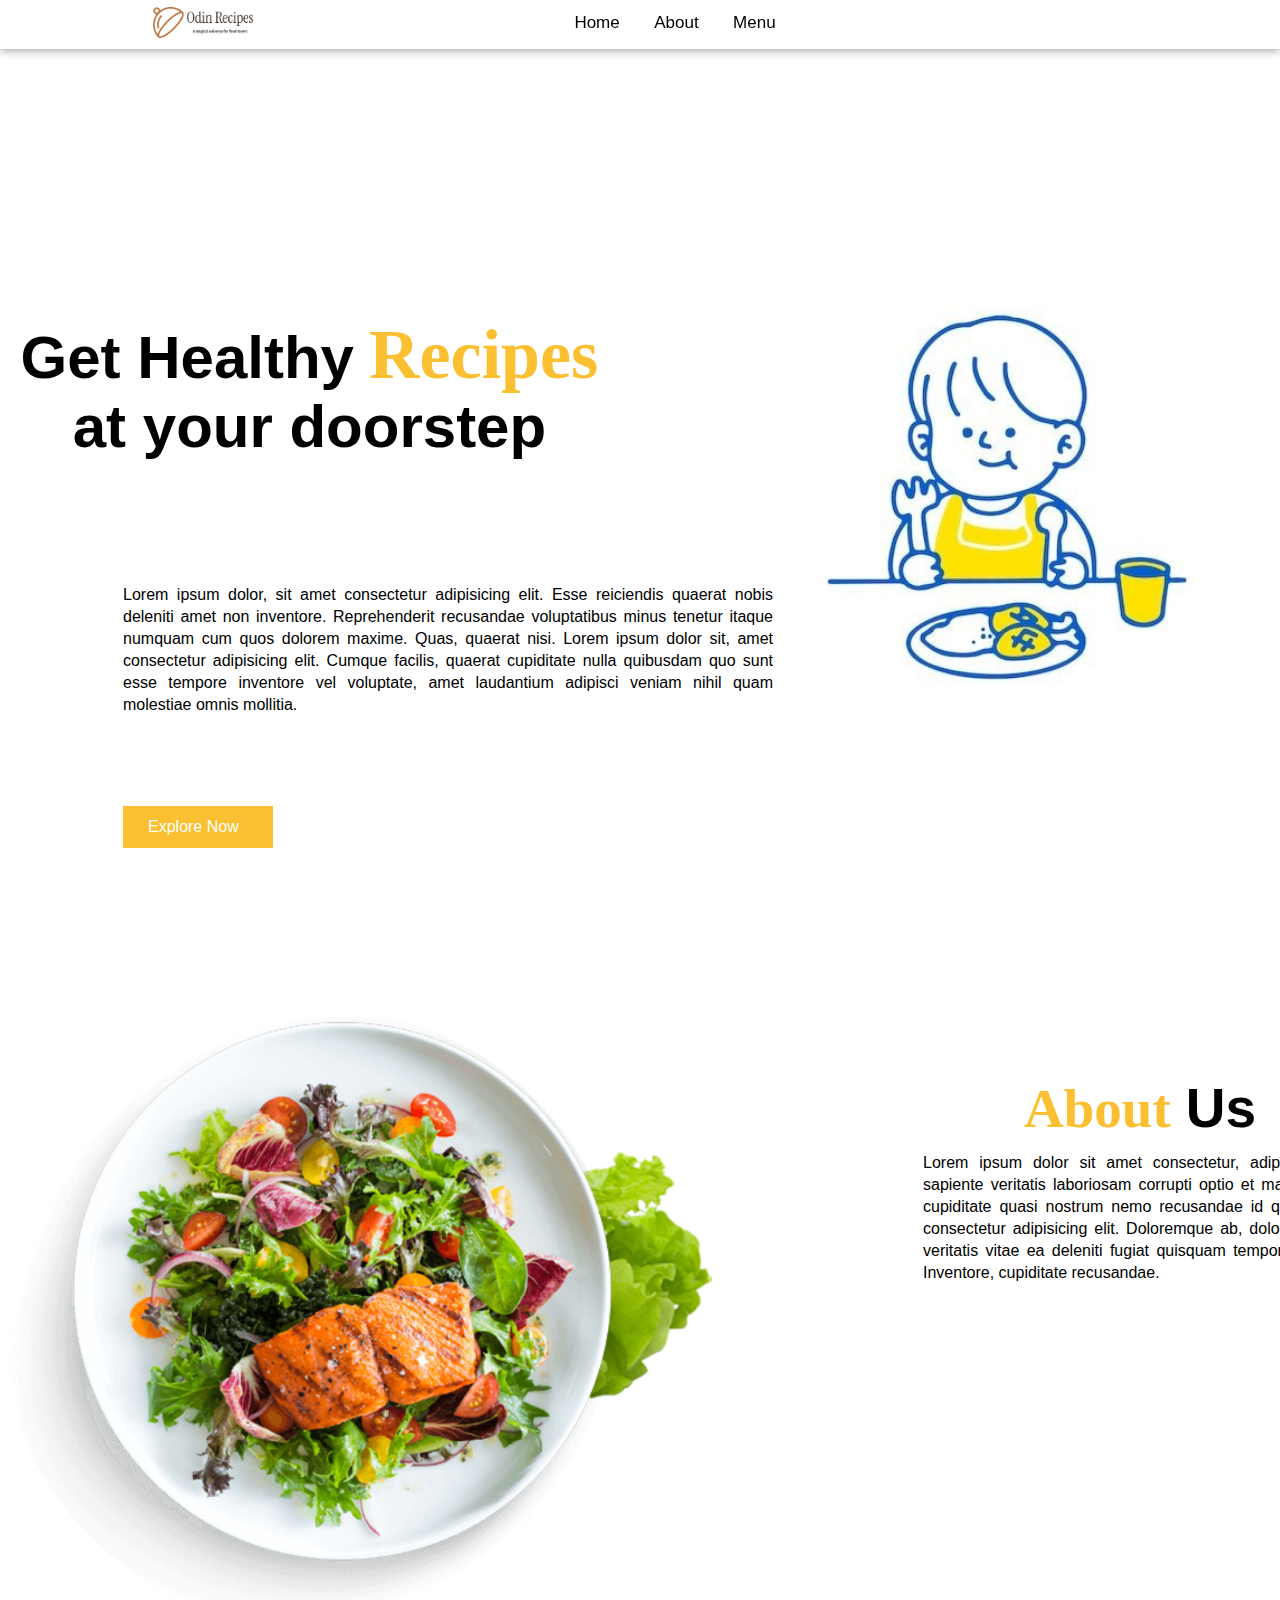
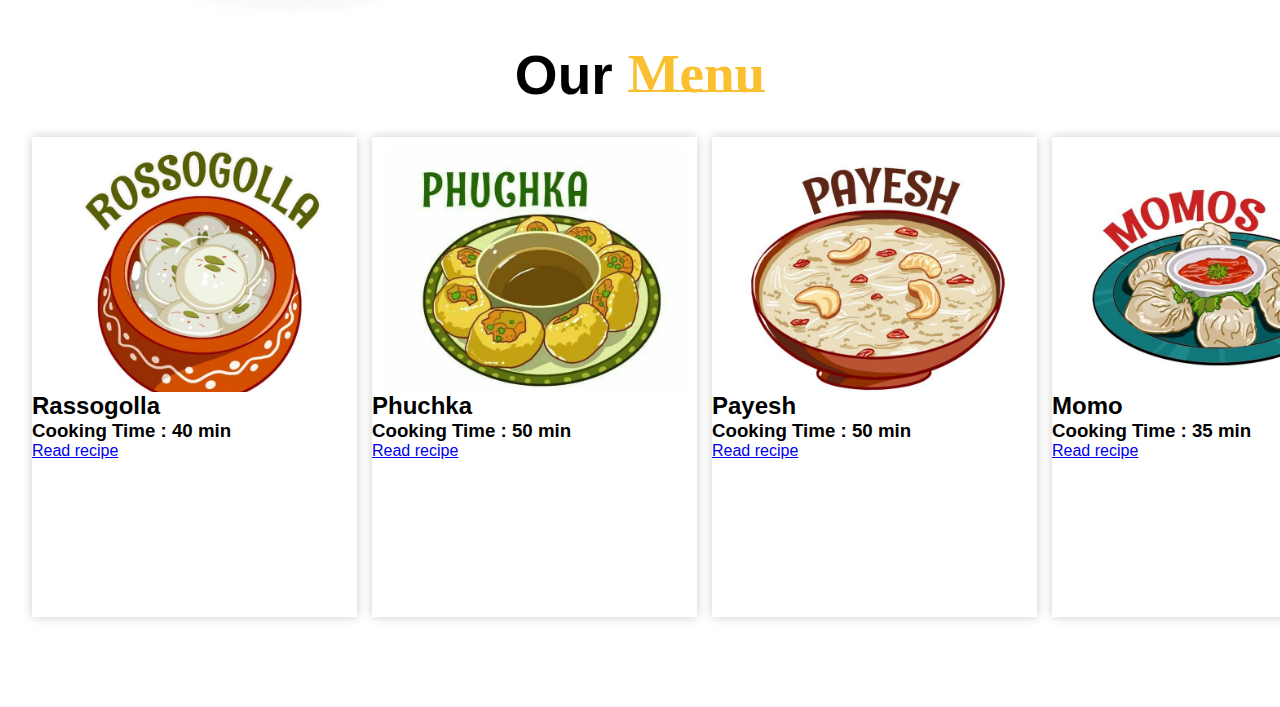
<file: index.html>
<!DOCTYPE html>
<html lang="en">
<head>
    <meta charset="UTF-8">
    <meta name="viewport" content="width=device-width, initial-scale=1.0">
    <title>Odin Recipes</title>
    <link rel="stylesheet" href="style.css">
<link rel="stylesheet" href="https://cdnjs.cloudflare.com/ajax/libs/font-awesome/6.1.1/css/all.min.css" integrity="sha512-KfkfwYDsLkIlwQp6LFnl8zNdLGxu9YAA1QvwINks4PhcElQSvqcyVLLD9aMhXd13uQjoXtEKNosOWaZqXgel0g==" crossorigin="anonymous" referrerpolicy="no-referrer">
</head>
<body>

    <section id="Home">
        <nav>
            <div class="logo">
                <img src="photos/odinrecipeslogo.png">
            </div>

            <ul>
                <li><a href="#Home">Home</a></li>
                <li><a href="#About">About</a></li>
                <li><a href="#Menu">Menu</a></li>
    
            </ul>

            <div class="icon">
                <i class="fa-solid fa-magnifying-glass"></i>
                <i class="fa-solid fa-heart"></i>
                <i class="fa-solid fa-cart-shopping"></i>
            </div>

        </nav>

        <div class="main">

            <div class="men_text">
                <h1>Get Healthy<span>Recipes</span><br>at your doorstep</h1>
            </div>

            <div class="main_image">
                <img src="photos/food.jpg" height="700" width="566.88">
            </div>

        </div>

        <p>
            Lorem ipsum dolor, sit amet consectetur adipisicing elit. Esse reiciendis quaerat nobis 
            deleniti amet non inventore. Reprehenderit recusandae voluptatibus minus tenetur itaque numquam 
            cum quos dolorem maxime. Quas, quaerat nisi. Lorem ipsum dolor sit, amet consectetur adipisicing 
            elit. Cumque facilis, quaerat cupiditate nulla quibusdam quo sunt esse tempore inventore vel 
            voluptate, amet laudantium adipisci veniam nihil quam molestiae omnis mollitia.
        </p>

        <div class="main_btn">
            <a href="#">Explore Now</a>
            <i class="fa-solid fa-angle-right"></i>
        </div>
        <div class="about" id="About">
            <div class="about_main">
    
                <div class="image">
                    <img src="photos/Food-Plate.png">
                </div>
    
                <div class="about_text">
                    <h1 style="margin: 10px ;"><span>About</span>Us</h1>
    
                    <!--<h2 style="margin: 10px," >What about us?</h2>-->
                    <br><br><br><br>
                    <p>Lorem ipsum dolor sit amet consectetur, adipisicing elit. Expedita, est. Doloremque 
                        sapiente veritatis laboriosam corrupti optio et maxime. Ad, amet explicabo eaque labore 
                        cupiditate quasi nostrum nemo recusandae id quibusdam? Lorem ipsum dolor sit amet 
                        consectetur adipisicing elit. Doloremque ab, dolores pariatur cum exercitationem, illo nisi 
                        veritatis vitae ea deleniti fugiat quisquam tempora, accusantium corrupti excepturi optio. 
                        Inventore, cupiditate recusandae.
                    </p>
                </div>
            </div>
    
        <div class="menu" id="Menu">
            <h1>Our<span>Menu</span></h1>
    
            <div class="menu_box">
                <div class="menu_card">
    
                    <div class="menu_image">
                        <img src="photos/rossogolla.jpg">
                    </div>
    
                    <div class="small_card">
                        <i class="fa-solid fa-heart"></i>
                    </div>
    
                    <div class="menu_info">
                        <h2>Rassogolla</h2>
                        <!--<p>
                           Rassogolla is a syrupy dessert popular in the eastern part of South Asia. It is made from bal shaped dumplings of chhena dough,cooked in light sugar syrup.
                        </p>-->
                        <h3>Cooking Time : 40 min</h3>
                        <div class="menu_icon">
                            <i class="fa-solid fa-star"></i>
                            <i class="fa-solid fa-star"></i>
                            <i class="fa-solid fa-star"></i>
                            <i class="fa-solid fa-star"></i>
                            <i class="fa-solid fa-star-half-stroke"></i>
                        </div>
                        <a href="recipes/sweet.html">Read recipe</a>
                    </div>
    
                </div> 
                
                <div class="menu_card">
    
                    <div class="menu_image">
                        <img src="photos/phuchka.jpg">
                    </div>
    
                    <div class="small_card">
                        <i class="fa-solid fa-heart"></i>
                    </div>
    
                    <div class="menu_info">
                        <h2>Phuchka</h2>
                        <h3>Cooking Time : 50 min</h3>
                        <div class="menu_icon">
                            <i class="fa-solid fa-star"></i>
                            <i class="fa-solid fa-star"></i>
                            <i class="fa-solid fa-star"></i>
                            <i class="fa-solid fa-star"></i>
                            <i class="fa-solid fa-star-half-stroke"></i>
                        </div>
                        <a href="recipes/phuchka.html">Read recipe</a>
                    </div>
    
                </div> 
    
                <div class="menu_card">
    
                    <div class="menu_image">
                        <img src="photos/payesh.jpg">
                    </div>
    
                    <div class="small_card">
                        <i class="fa-solid fa-heart"></i>
                    </div>
    
                    <div class="menu_info">
                        <h2>Payesh</h2>
                        <h3>Cooking Time : 50 min</h3>
                        <div class="menu_icon">
                            <i class="fa-solid fa-star"></i>
                            <i class="fa-solid fa-star"></i>
                            <i class="fa-solid fa-star"></i>
                            <i class="fa-solid fa-star"></i>
                            <i class="fa-solid fa-star-half-stroke"></i>
                        </div>
                        <a href="recipes/payesh.html">Read recipe</a>
                    </div>
    
                </div> 
    
                <div class="menu_card">
    
                    <div class="menu_image">
                        <img src="photos/momo.jpg">
                    </div>
    
                    <div class="small_card">
                        <i class="fa-solid fa-heart"></i>
                    </div>
    
                    <div class="menu_info">
                        <h2>Momo</h2>
                        <h3>Cooking Time : 35 min</h3>
                        <div class="menu_icon">
                            <i class="fa-solid fa-star"></i>
                            <i class="fa-solid fa-star"></i>
                            <i class="fa-solid fa-star"></i>
                            <i class="fa-solid fa-star"></i>
                            <i class="fa-solid fa-star-half-stroke"></i>
                        </div>
                        <a href="recipes/momo.html">Read recipe</a>
                    </div>
    
                </div> 
                
            </div>
    
        </div>

    </section>
    
</body>
</html>
</file>
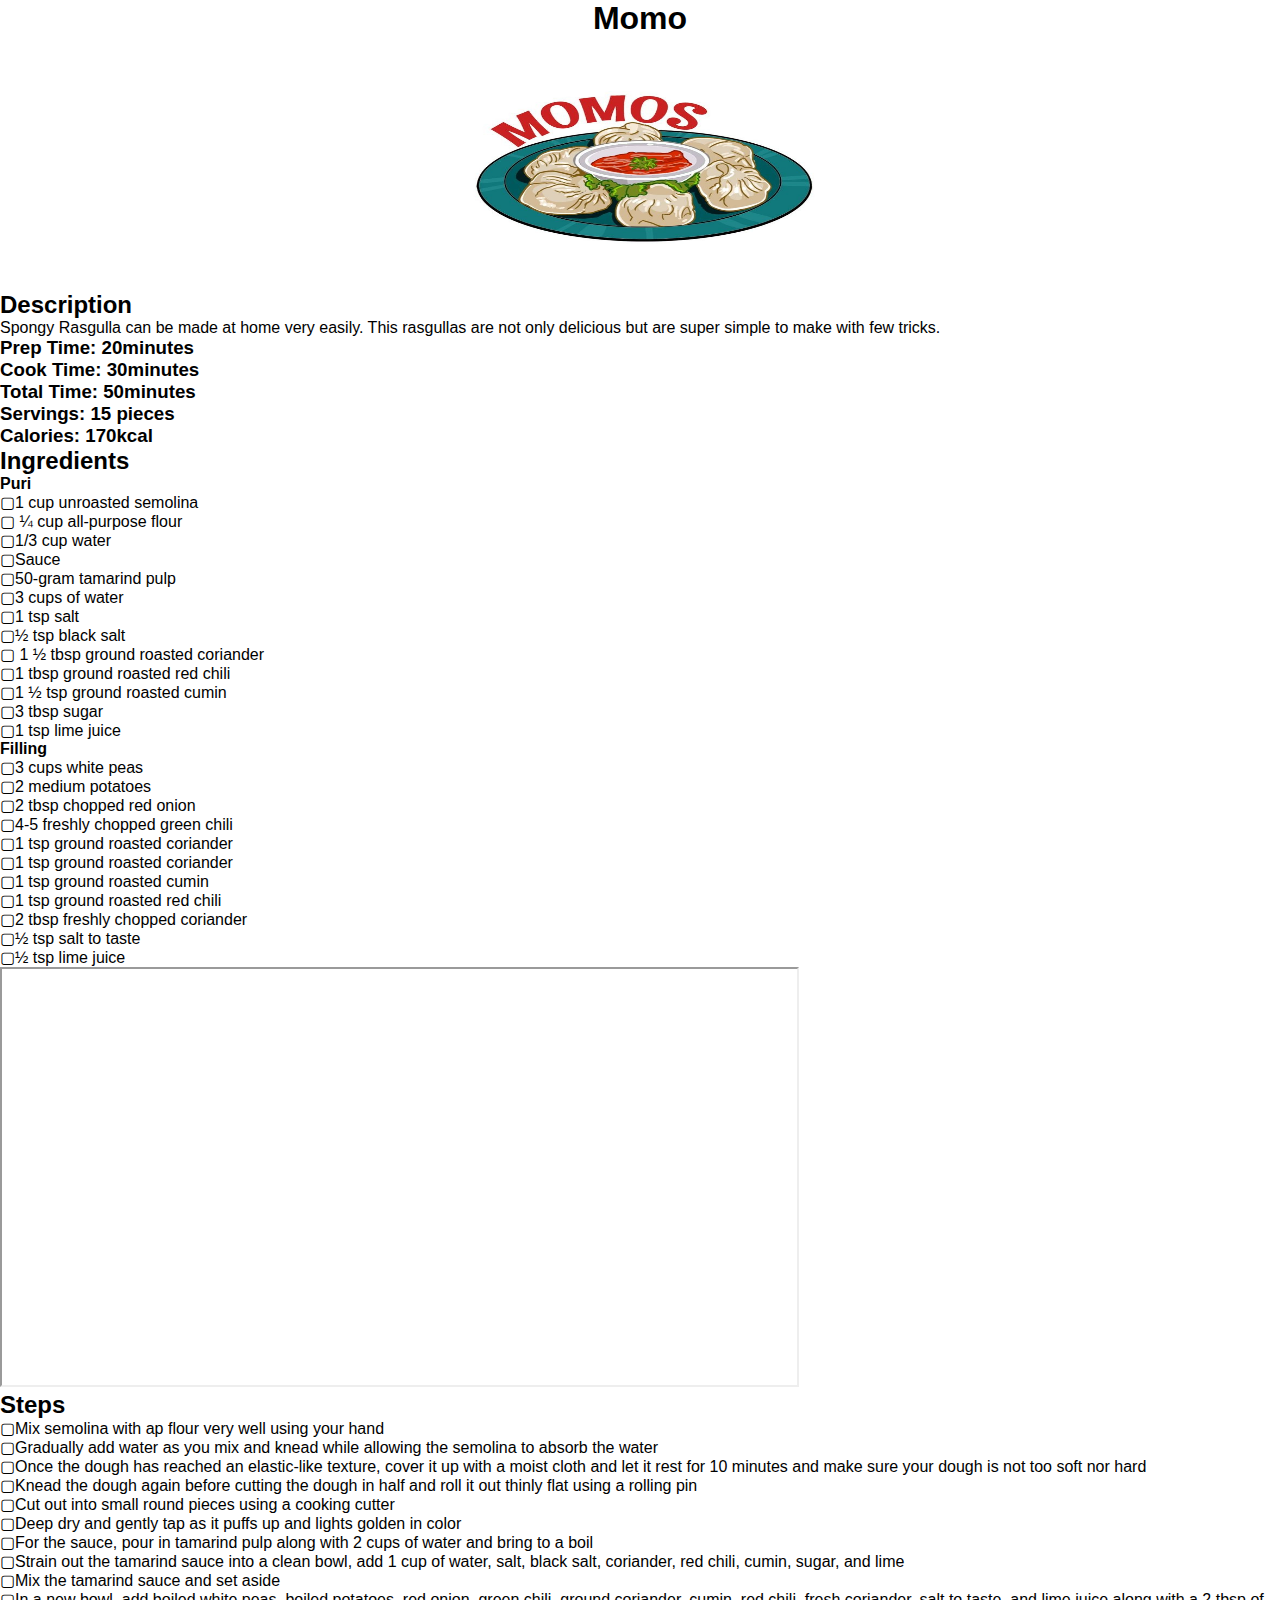
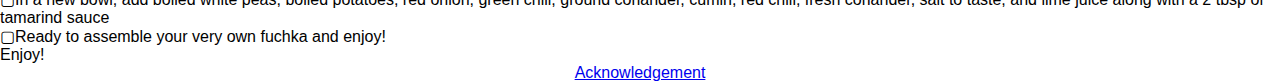
<file: recipes/momo.html>
<!DOCTYPE html>
<html lang="en">
<head>
    <meta charset="UTF-8">
    <meta name="viewport" content="width=device-width, initial-scale=1.0">
    <title>Momo</title>
    <link rel="stylesheet" href="../style.css">
<link rel="stylesheet" href="https://cdnjs.cloudflare.com/ajax/libs/font-awesome/6.1.1/css/all.min.css" integrity="sha512-KfkfwYDsLkIlwQp6LFnl8zNdLGxu9YAA1QvwINks4PhcElQSvqcyVLLD9aMhXd13uQjoXtEKNosOWaZqXgel0g==" crossorigin="anonymous" referrerpolicy="no-referrer">
</head>
<body>
    <h1>Momo</h1>
    <div style="text-align: center;">
    <img src="../photos/momo.jpg" alt="phuchka" height="250" width="400">
    </div>
    <h2>Description</h2>
    <p>Spongy Rasgulla can be made at home very easily. This rasgullas are not only delicious but are super simple to make with few tricks.
    </p>
    
    <div class="menu_icon">
        <i class="fa-solid fa-star"></i>
        <i class="fa-solid fa-star"></i>
        <i class="fa-solid fa-star"></i>
        <i class="fa-solid fa-star"></i>
        <i class="fa-solid fa-star-half-stroke"></i>
    </div>
    
    <p><h3>Prep Time: 20minutes</h3> <h3>Cook Time: 30minutes</h3> <h3>Total Time: 50minutes</h3>  
        <h3>Servings: 15 pieces</h3> <h3>Calories: 170kcal</h3></p>

        <h2>Ingredients</h2>
<ul>
    <li><strong>Puri</strong></li>
    <li>▢1 cup unroasted semolina</li>
    <li>▢ ¼ cup all-purpose flour</li>    
    <li>▢1/3 cup water</li>    
    <li>▢Sauce</li>   
    <li>▢50-gram tamarind pulp</li>    
    <li>▢3 cups of water</li>   
     <li> ▢1 tsp salt</li>   
     <li>▢½ tsp black salt</li>   
     <li>▢ 1 ½ tbsp ground roasted coriander</li>   
      <li>▢1 tbsp ground roasted red chili</li> 
      <li>▢1 ½ tsp ground roasted cumin </li>  
       <li> ▢3 tbsp sugar</li> 
      <li> ▢1 tsp lime juice</li>  
       <li><strong>Filling</strong></li> 
       <li>▢3 cups white peas</li>  
       <li>▢2 medium potatoes</li> 
        <li>▢2 tbsp chopped red onion</li>
        <li>▢4-5 freshly chopped green chili</li>
       <li>▢1 tsp ground roasted coriander</li>
        <li>▢1 tsp ground roasted coriander</li>
       <li>▢1 tsp ground roasted cumin </li>
        <li>▢1 tsp ground roasted red chili</li>
       <li>▢2 tbsp freshly chopped coriander</li>
        <li>▢½ tsp salt to taste</li>
        <li>▢½ tsp lime juice</li></li> 
</ul>
<iframe height="420" width="799" src="https://youtube.com/embed/essBR1B4JgE"></iframe>
<h2>Steps</h2>
<ol>
    <li>▢Mix semolina with ap flour very well using your hand</li>
       <li>▢Gradually add water as you mix and knead while allowing the semolina to absorb the water</li>
        <li>▢Once the dough has reached an elastic-like texture, cover it up with a moist cloth and let it rest for 10 minutes and make sure your dough is not too soft nor hard </li>
        <li>▢Knead the dough again before cutting the dough in half and roll it out thinly flat using a rolling pin  </li>
        <li>▢Cut out into small round pieces using a cooking cutter</li>
        <li>▢Deep dry and gently tap as it puffs up and lights golden in color</li>
       <li>▢For the sauce, pour in tamarind pulp along with 2 cups of water and bring to a boil</li>
       <li>▢Strain out the tamarind sauce into a clean bowl, add 1 cup of water, salt, black salt, coriander, red chili, cumin, sugar, and lime </li>
       <li>▢Mix the tamarind sauce and set aside</li>
       <li>▢In a new bowl, add boiled white peas, boiled potatoes, red onion, green chili, ground coriander, cumin, red chili, fresh coriander, salt to taste, and lime juice along with a 2 tbsp of tamarind sauce</li>
        <li>▢Ready to assemble your very own fuchka and enjoy!</li>
</ol>
<p>Enjoy!</p>
<footer><a href="https://myfoodstory.com/momos-recipe/">Acknowledgement</a></footer>
</body>
</html>
</file>
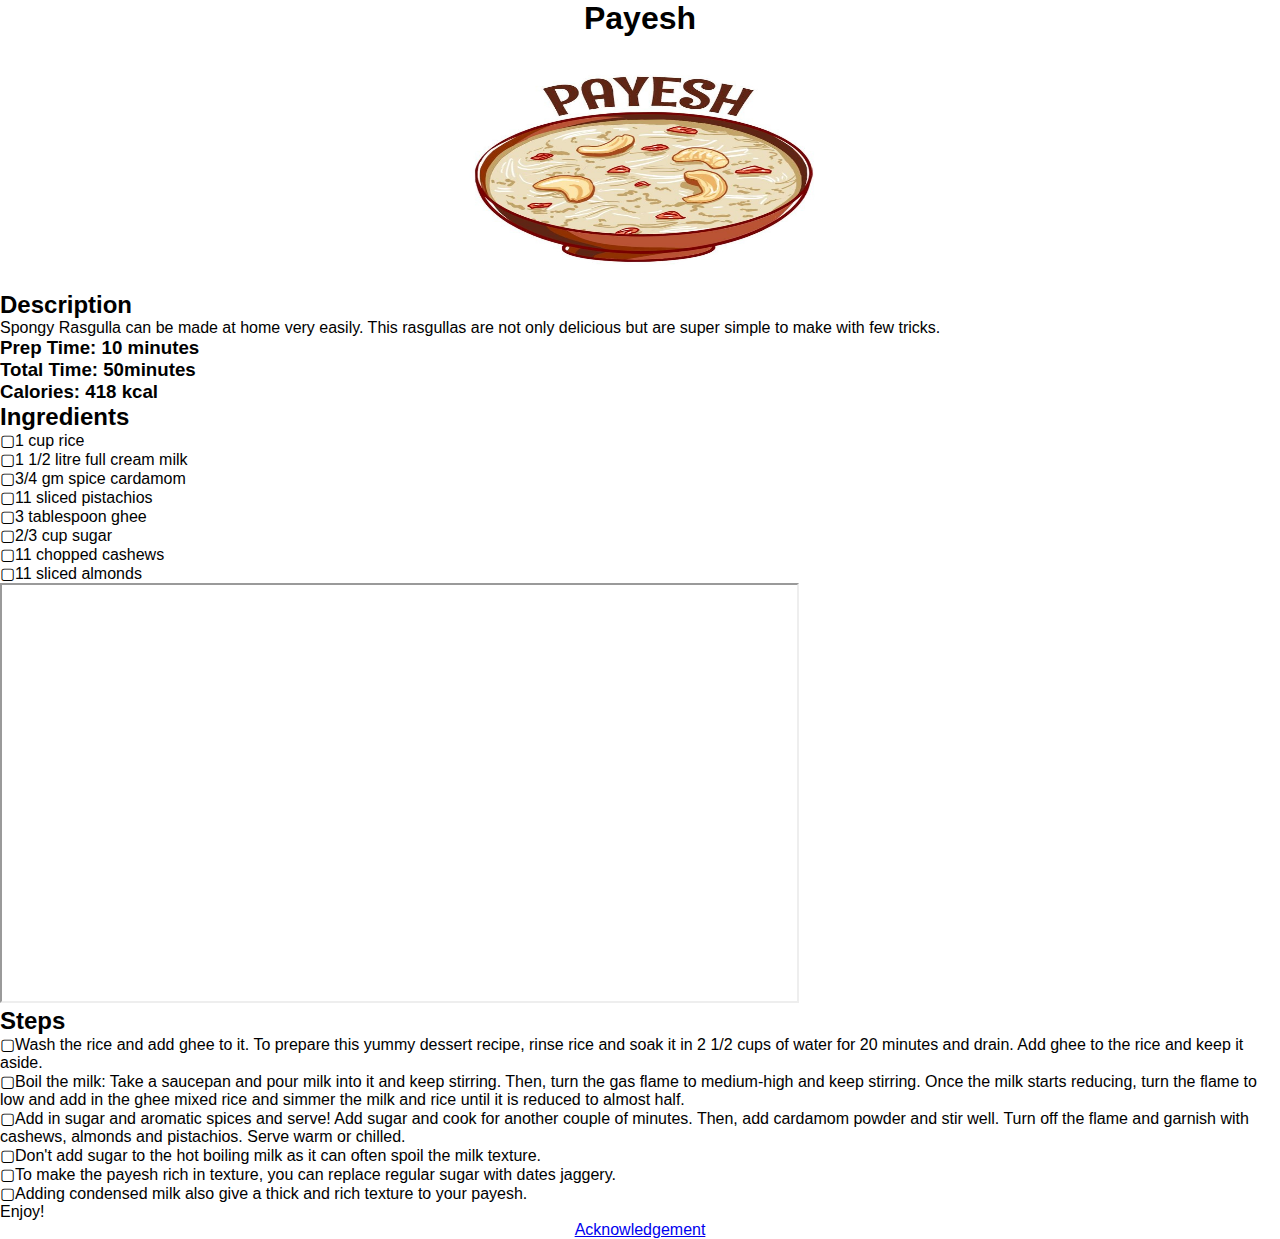
<file: recipes/payesh.html>
<!DOCTYPE html>
<html lang="en">
<head>
    <meta charset="UTF-8">
    <meta name="viewport" content="width=device-width, initial-scale=1.0">
    <title>Payesh</title>
    <link rel="stylesheet" href="../style.css">
<link rel="stylesheet" href="https://cdnjs.cloudflare.com/ajax/libs/font-awesome/6.1.1/css/all.min.css" integrity="sha512-KfkfwYDsLkIlwQp6LFnl8zNdLGxu9YAA1QvwINks4PhcElQSvqcyVLLD9aMhXd13uQjoXtEKNosOWaZqXgel0g==" crossorigin="anonymous" referrerpolicy="no-referrer">
</head>
<body>
    <h1>Payesh</h1>
    <div style="text-align: center;">
    <img src="../photos/payesh.jpg" alt="phuchka" height="250" width="400">
    </div>
    <h2>Description</h2>
    <p>Spongy Rasgulla can be made at home very easily. This rasgullas are not only delicious but are super simple to make with few tricks.
    </p>
    
    <div class="menu_icon">
        <i class="fa-solid fa-star"></i>
        <i class="fa-solid fa-star"></i>
        <i class="fa-solid fa-star"></i>
        <i class="fa-solid fa-star"></i>
        <i class="fa-solid fa-star-half-stroke"></i>
    </div>
    
    <p><h3>Prep Time: 10 minutes</h3> <h3>Total Time: 50minutes</h3>  
     <h3>Calories: 418 kcal</h3></p>

        <h2>Ingredients</h2>
<ul>
    <li>▢1 cup rice</li>
    <li>▢1 1/2 litre full cream milk </li>    
    <li>▢3/4 gm spice cardamom</li>    
    <li>▢11 sliced pistachios</li>   
    <li>▢3 tablespoon ghee</li>    
    <li>▢2/3 cup sugar</li>   
     <li>▢11 chopped cashews</li>   
     <li>▢11 sliced almonds</li>   
     
</ul>
<iframe height="420" width="799" src="https://youtube.com/embed/2ARM9JhfXsg"></iframe>
<h2>Steps</h2>
<ol>
    <li>▢Wash the rice and add ghee to it. To prepare this yummy dessert recipe, rinse rice and soak it in 2 1/2 cups of water for 20 minutes and drain. Add ghee to the rice and keep it aside.</li>
       <li>▢Boil the milk:
        Take a saucepan and pour milk into it and keep stirring. Then, turn the gas flame to medium-high and keep stirring. Once the milk starts reducing, turn the flame to low and add in the ghee mixed rice and simmer the milk and rice until it is reduced to almost half.</li>
        <li>▢Add in sugar and aromatic spices and serve!
            Add sugar and cook for another couple of minutes. Then, add cardamom powder and stir well. Turn off the flame and garnish with cashews, almonds and pistachios. Serve warm or chilled. </li>
        <li>▢Don't add sugar to the hot boiling milk as it can often spoil the milk texture.</li>
        <li>▢To make the payesh rich in texture, you can replace regular sugar with dates jaggery.</li>
        <li>▢Adding condensed milk also give a thick and rich texture to your payesh.</li>
       
</ol>
<p>Enjoy!</p>
<footer><a href="https://recipes.timesofindia.com/recipes/payesh/rs71244425.cms">Acknowledgement</a></footer>
</body>
</html>
</file>
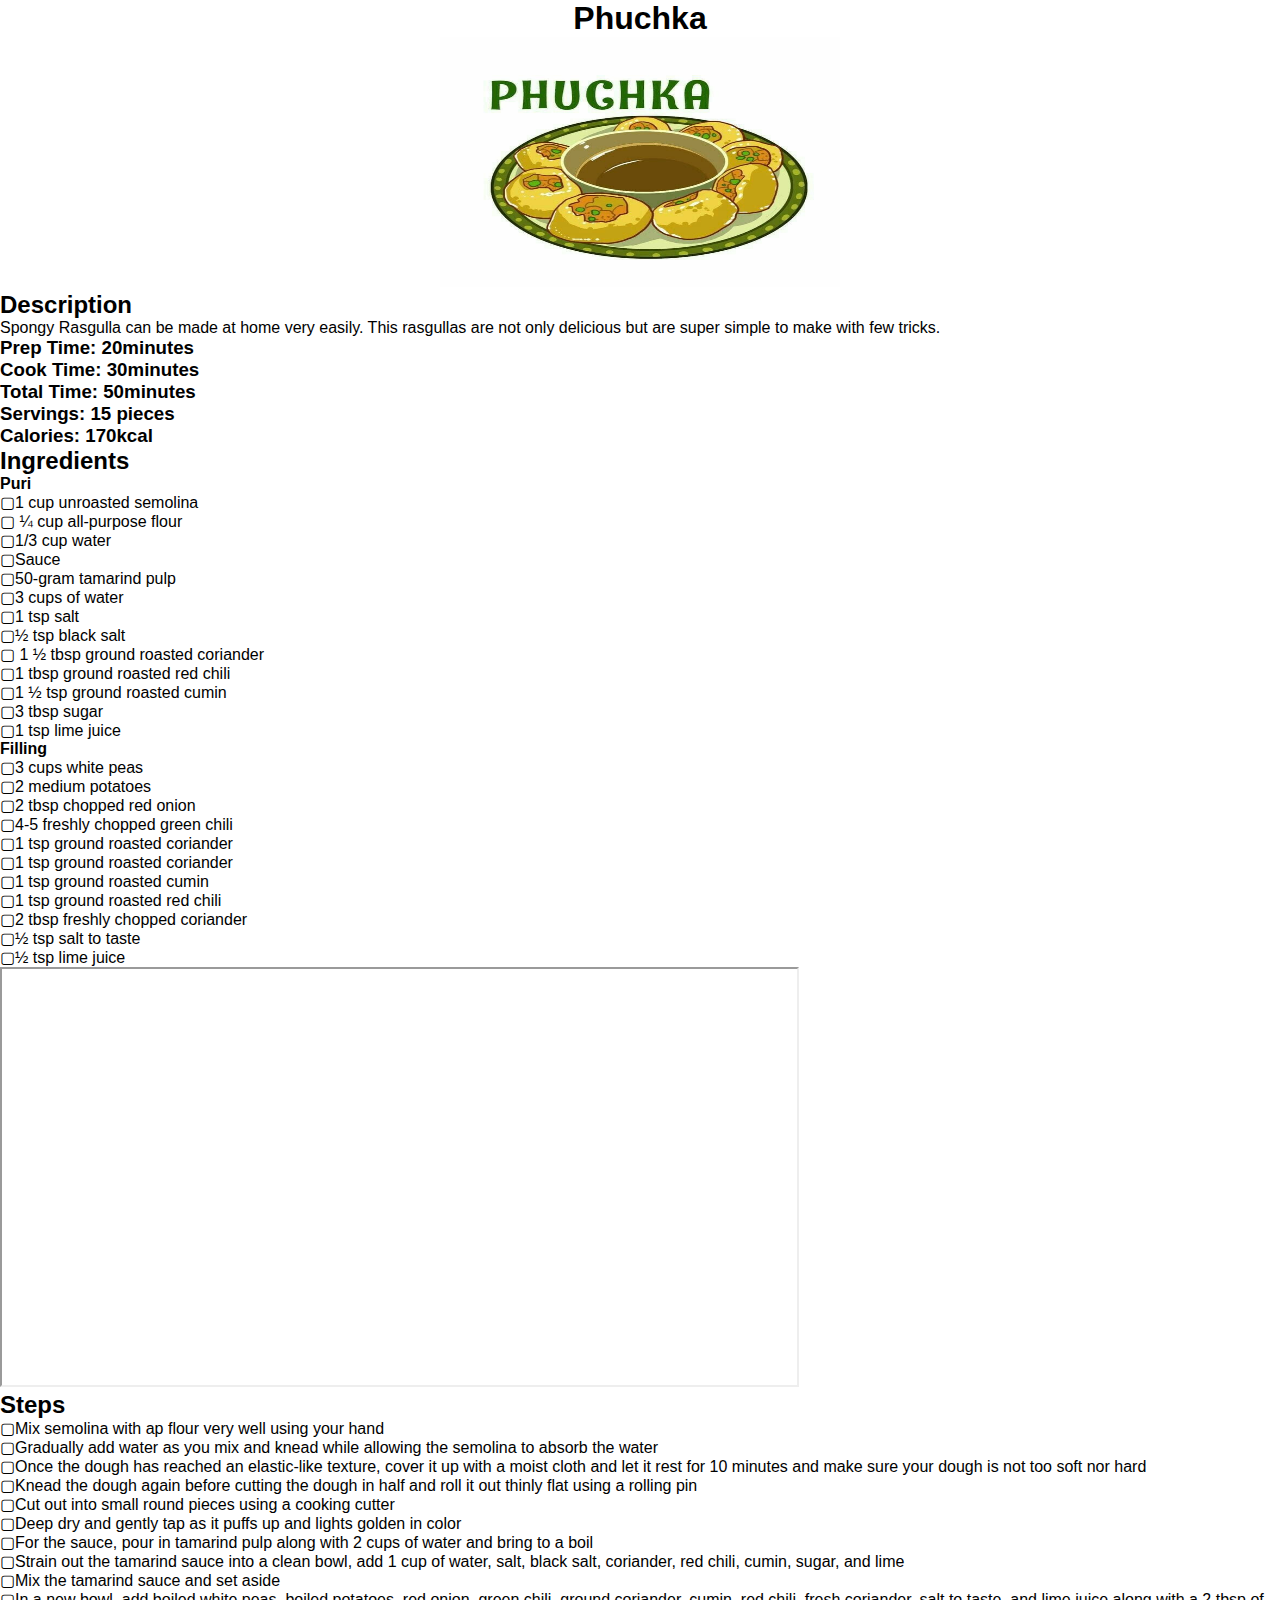
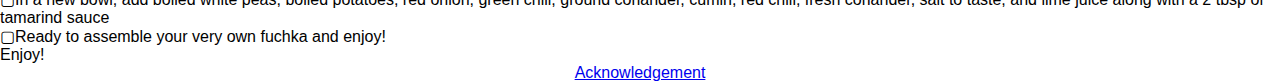
<file: recipes/phuchka.html>
<!DOCTYPE html>
<html lang="en">
<head>
    <meta charset="UTF-8">
    <meta name="viewport" content="width=device-width, initial-scale=1.0">
    <title>Phuchka</title>
    <link rel="stylesheet" href="../style.css">
<link rel="stylesheet" href="https://cdnjs.cloudflare.com/ajax/libs/font-awesome/6.1.1/css/all.min.css" integrity="sha512-KfkfwYDsLkIlwQp6LFnl8zNdLGxu9YAA1QvwINks4PhcElQSvqcyVLLD9aMhXd13uQjoXtEKNosOWaZqXgel0g==" crossorigin="anonymous" referrerpolicy="no-referrer">
</head>
<body>
    <h1>Phuchka</h1>
    <div style="text-align: center;">
    <img src="../photos/phuchka.jpg" alt="phuchka" height="250" width="400">
    </div>
    <h2>Description</h2>
    <p>Spongy Rasgulla can be made at home very easily. This rasgullas are not only delicious but are super simple to make with few tricks.
    </p>
    
    <div class="menu_icon">
        <i class="fa-solid fa-star"></i>
        <i class="fa-solid fa-star"></i>
        <i class="fa-solid fa-star"></i>
        <i class="fa-solid fa-star"></i>
        <i class="fa-solid fa-star-half-stroke"></i>
    </div>
    
    <p><h3>Prep Time: 20minutes</h3> <h3>Cook Time: 30minutes</h3> <h3>Total Time: 50minutes</h3>  
        <h3>Servings: 15 pieces</h3> <h3>Calories: 170kcal</h3></p>

        <h2>Ingredients</h2>
<ul>
    <li><strong>Puri</strong></li>
    <li>▢1 cup unroasted semolina</li>
    <li>▢ ¼ cup all-purpose flour</li>    
    <li>▢1/3 cup water</li>    
    <li>▢Sauce</li>   
    <li>▢50-gram tamarind pulp</li>    
    <li>▢3 cups of water</li>   
     <li> ▢1 tsp salt</li>   
     <li>▢½ tsp black salt</li>   
     <li>▢ 1 ½ tbsp ground roasted coriander</li>   
      <li>▢1 tbsp ground roasted red chili</li> 
      <li>▢1 ½ tsp ground roasted cumin </li>  
       <li> ▢3 tbsp sugar</li> 
      <li> ▢1 tsp lime juice</li>  
       <li><strong>Filling</strong></li> 
       <li>▢3 cups white peas</li>  
       <li>▢2 medium potatoes</li> 
        <li>▢2 tbsp chopped red onion</li>
        <li>▢4-5 freshly chopped green chili</li>
       <li>▢1 tsp ground roasted coriander</li>
        <li>▢1 tsp ground roasted coriander</li>
       <li>▢1 tsp ground roasted cumin </li>
        <li>▢1 tsp ground roasted red chili</li>
       <li>▢2 tbsp freshly chopped coriander</li>
        <li>▢½ tsp salt to taste</li>
        <li>▢½ tsp lime juice</li></li> 
</ul>
<iframe height="420" width="799" src="https://youtube.com/embed/wsI6QwlEnpg"></iframe>
<h2>Steps</h2>
<ol>
    <li>▢Mix semolina with ap flour very well using your hand</li>
       <li>▢Gradually add water as you mix and knead while allowing the semolina to absorb the water</li>
        <li>▢Once the dough has reached an elastic-like texture, cover it up with a moist cloth and let it rest for 10 minutes and make sure your dough is not too soft nor hard </li>
        <li>▢Knead the dough again before cutting the dough in half and roll it out thinly flat using a rolling pin  </li>
        <li>▢Cut out into small round pieces using a cooking cutter</li>
        <li>▢Deep dry and gently tap as it puffs up and lights golden in color</li>
       <li>▢For the sauce, pour in tamarind pulp along with 2 cups of water and bring to a boil</li>
       <li>▢Strain out the tamarind sauce into a clean bowl, add 1 cup of water, salt, black salt, coriander, red chili, cumin, sugar, and lime </li>
       <li>▢Mix the tamarind sauce and set aside</li>
       <li>▢In a new bowl, add boiled white peas, boiled potatoes, red onion, green chili, ground coriander, cumin, red chili, fresh coriander, salt to taste, and lime juice along with a 2 tbsp of tamarind sauce</li>
        <li>▢Ready to assemble your very own fuchka and enjoy!</li>
</ol>
<p>Enjoy!</p>
<footer><a href="https://www.banglarrannaghor.com/post/how-to-make-fuchka">Acknowledgement</a></footer>
</body>
</html>
</file>
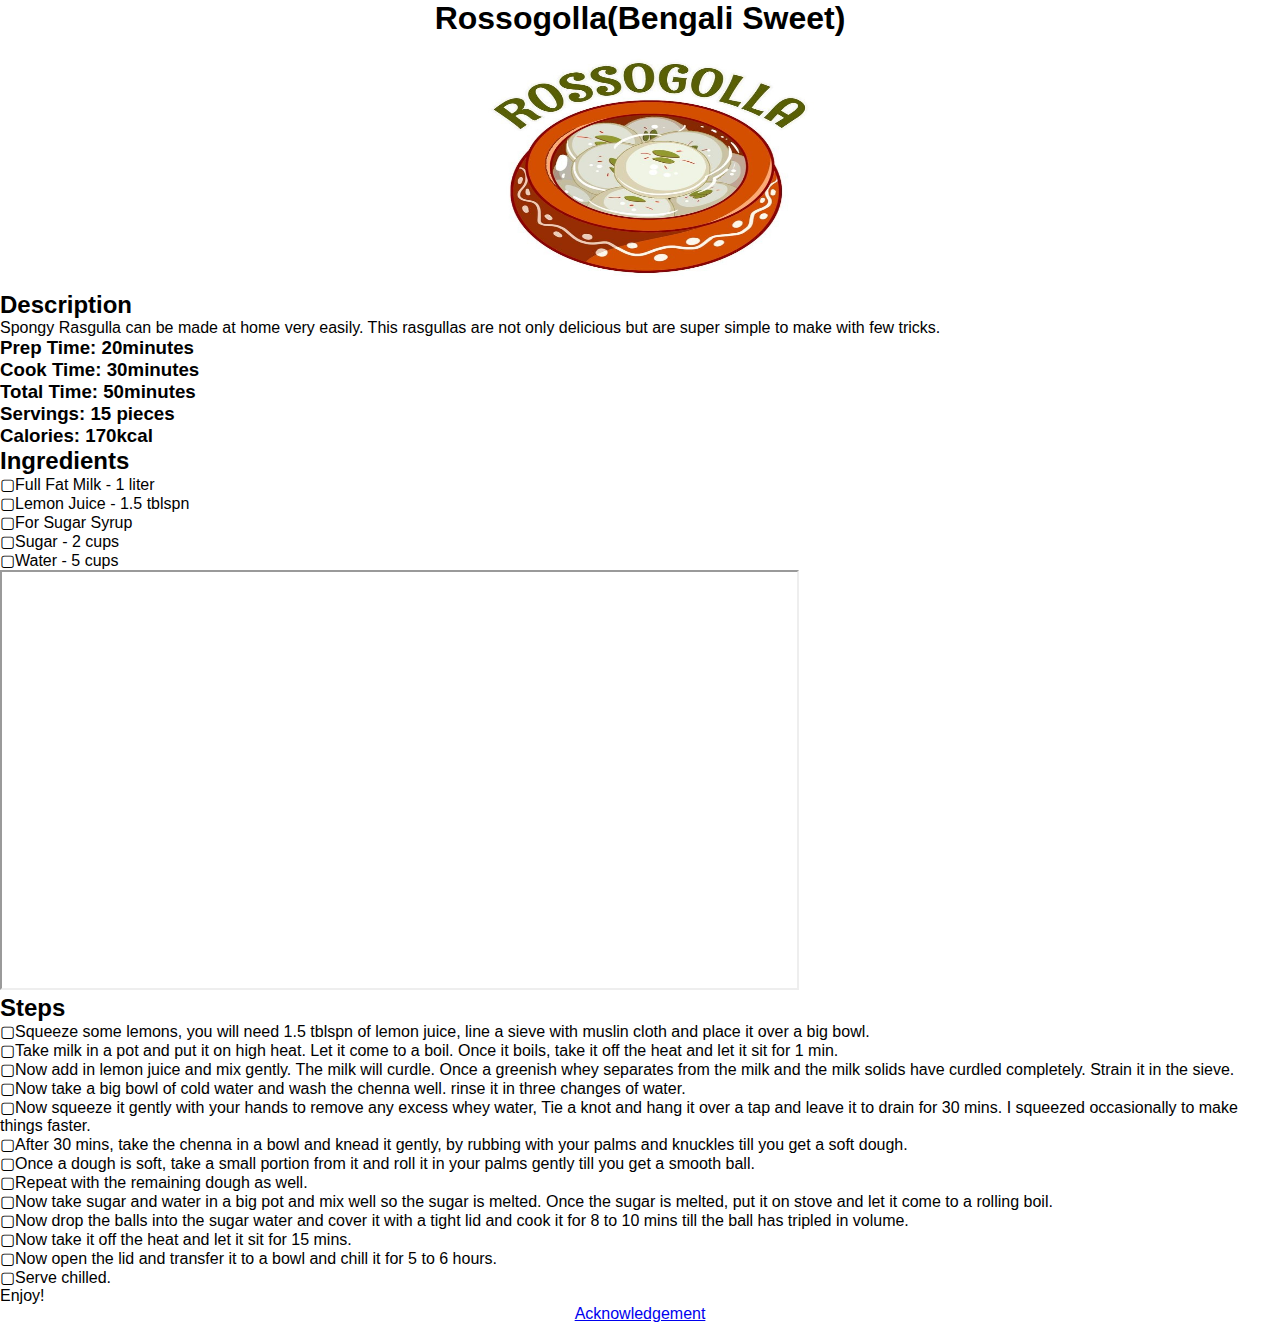
<file: recipes/sweet.html>
<!DOCTYPE html>
<html lang="en">
<head>
    <meta charset="UTF-8">
    <meta name="viewport" content="width=device-width, initial-scale=1.0">
    <title>Rossogolla</title>
    <link rel="stylesheet" href="../style.css">
    <link rel="stylesheet" href="https://cdnjs.cloudflare.com/ajax/libs/font-awesome/6.1.1/css/all.min.css" integrity="sha512-KfkfwYDsLkIlwQp6LFnl8zNdLGxu9YAA1QvwINks4PhcElQSvqcyVLLD9aMhXd13uQjoXtEKNosOWaZqXgel0g==" crossorigin="anonymous" referrerpolicy="no-referrer">
</head>
<body>
    <h1>Rossogolla(Bengali Sweet)</h1>
    <div style="text-align: center;">
        <img src="../photos/rossogolla.jpg" alt="Rassogolla" height="250" width="400">
    </div>
    <h2>Description</h2>
    <p>Spongy Rasgulla can be made at home very easily. This rasgullas are not only delicious but are super simple to make with few tricks.
    </p>
    
    <div class="menu_icon">
        <i class="fa-solid fa-star"></i>
        <i class="fa-solid fa-star"></i>
        <i class="fa-solid fa-star"></i>
        <i class="fa-solid fa-star"></i>
        <i class="fa-solid fa-star-half-stroke"></i>
    </div>
    
    <p><h3>Prep Time: 20minutes</h3> <h3>Cook Time: 30minutes</h3> <h3>Total Time: 50minutes</h3>  
        <h3>Servings: 15 pieces</h3> <h3>Calories: 170kcal</h3></p>

        <h2>Ingredients</h2>
<ul>
    <li>▢Full Fat Milk - 1 liter</li>
    <li>▢Lemon Juice - 1.5 tblspn</li> 
    <li>▢For Sugar Syrup</li>
    <li>▢Sugar - 2 cups</li>
    <li>▢Water - 5 cups</li>
</ul>
<iframe height="420" width="799" src="https://youtube.com/embed/SGnqJ5K-bh4"></iframe>
<h2>Steps</h2>
<ol>
    <li>▢Squeeze some lemons, you will need 1.5 tblspn of lemon juice, line a sieve with muslin cloth and place it over a big bowl.</li>
       <li> ▢Take milk in a pot and put it on high heat. Let it come to a boil. Once it boils, take it off the heat and let it sit for 1 min.</li>
        <li>▢Now add in lemon juice and mix gently. The milk will curdle. Once a greenish whey separates from the milk and the milk solids have curdled completely. Strain it in the sieve.</li>
        <li>▢Now take a big bowl of cold water and wash the chenna well. rinse it in three changes of water.</li>
        <li>▢Now squeeze it gently with your hands to remove any excess whey water, Tie a knot and hang it over a tap and leave it to drain for 30 mins. I squeezed occasionally to make things faster.</li>
        <li>▢After 30 mins, take the chenna in a bowl and knead it gently, by rubbing with your palms and knuckles till you get a soft dough.</li>
       <li>▢Once a dough is soft, take a small portion from it and roll it in your palms gently till you get a smooth ball.</li>
       <li>▢Repeat with the remaining dough as well.</li>
       <li>▢Now take sugar and water in a big pot and mix well so the sugar is melted. Once the sugar is melted, put it on stove and let it come to a rolling boil.</li>
       <li>▢Now drop the balls into the sugar water and cover it with a tight lid and cook it for 8 to 10 mins till the ball has tripled in volume.</li>
        <li>▢Now take it off the heat and let it sit for 15 mins.</li>
        <li>▢Now open the lid and transfer it to a bowl and chill it for 5 to 6 hours.</li>
        <li>▢Serve chilled.</li>
</ol>
<p>Enjoy!</p>
<footer><a href="https://www.yummytummyaarthi.com/rasgulla-recipe/">Acknowledgement</a></footer>
</body>
</html>
</file>
<file: style.css>
*{
    margin: 0;
    padding: 0;
    box-sizing: border-box;
    font-family: sans-serif;
}

html{
    scroll-behavior: smooth;
}

section{
    width: 100%;
    height: 100vh;
}

section nav{
    display: flex;
    justify-content: space-around;
    align-items: center;
    position: fixed;
    right: 0;
    left: 0;
    background: white;
    box-shadow: 0 0 10px rgba(0,0,0,0.5);
    z-index: 1000;
}

section nav .logo img{
    width: 100px;
    cursor: pointer;
    margin: 7px 0;
}

section nav ul{
    list-style: none;
}

section nav ul li{
    display: inline-block;
    margin: 0 15px;
}

section nav ul li a{
    text-decoration: none;
    color: #000;
    font-weight: 500;
    font-size: 17px;
    transition: 0.1s;
}

section nav ul li a::after{
    content: '';
    width: 0;
    height: 2px;
    background: #fac031;
    display: block;
    transition: 0.2s linear;
}

section nav ul li a:hover::after{
    width: 100%;
}

section nav ul li a:hover{
    color: #fac031;
}

section nav .icon i{
    font-size: 18px;
    color: #000;
    margin: 0 5px;
    cursor: pointer;
    transition: 0.3s;
}

section nav .icon i:hover{
    color: #fac031;
}

section .main{
    display: flex;
    align-items: center;
    justify-content: space-around;
    position: relative;
    top: 130px;
}

section .main .men_text h1{
    font-size: 60px;
    position: relative;
    top: -90px;
    left: 20px;
}

section .main .men_text h1 span{
    margin-left: 15px;
    color: #fac031;
    font-family: mv boli;
    line-height: 22px;
    font-size: 70px;
}

section .main .main_image img{
    width: 700px;
    position: relative;
    left: 70px;
}

section p{
    width: 650px;
    text-align: justify;
    position: relative;
    left: 123px;
    bottom: 120px;
    line-height: 22px;
}

section .main_btn{
    background: #fac031;
    position: relative;
    left: 123px;
    bottom: 30px;
    width: 150px;
    cursor: pointer;
    padding: 12px 25px;
}

section .main_btn a{
    color: #fff;
    margin-right: 5px;
    text-decoration: none;
}

section .main_btn i{
    color: #fff;
    transition: 0.3s;
}

section .main_btn:hover i{
    transform: translateX(7px);
}



/*About*/

.about{
    width: 100%;
    height: 100vh;
    padding: 70px 0;
}

.about .about_main{
    display: flex;
    align-items: center;
    justify-content: space-around;
}

.about .about_main .image img{
    width: 800px;
    position: relative;
    top: 60px;
}

.about .about_main .about_text h1 span{
    color: #fac031;
    margin-right: 15px;
    font-family: mv boli;
}

.about .about_main .about_text h1{
    font-size: 55px;
    position: relative;
    bottom: 50px;
}

.about .about_main .about_text h3{
    font-size: 30px;
    margin: 0 0 50px 0;
}

.about .about_main .about_text p{
    width: 650px;
    text-align: justify;
    margin-right: 30px;
    line-height: 22px;
}

.about .about_btn{
    background: #fac031;
    padding: 12px 25px;
    text-decoration: none;
    color: #fff;
    position: relative;
    left: 55%;
    bottom: 30px;
}



/*Menu*/

.menu{
    width: 100%;
    padding: 70px 0;
}

.menu h1{
    font-size: 55px;
    display: flex;
    align-items: center;
    justify-content: center;
    margin-bottom: 30px;
}

.menu h1 span{
    color: #fac031;
    margin-left: 15px;
    font-family: mv boli;
}

.menu h1 span::after{
    content: '';
    width: 100%;
    height: 2px;
    background: #fac031;
    display: block;
    position: relative;
    bottom: 15px;
}

.menu .menu_box{
    width: 95%;
    margin: 0 auto;
    display: grid;
    grid-template-columns: 1fr 1fr 1fr 1fr;
    grid-gap: 15px;
}

.menu .menu_box .menu_card{
    width: 325px;
    height: 480px;
    padding-top: 10px;
    margin-bottom: 20px;
    box-shadow: 0 0 10px rgba(0,0,0,0.2);
}

.menu .menu_box .menu_card .menu_image{
    width: 300px;
    height: 245px;
    margin: 0 auto;
    overflow: hidden;
}

.menu .menu_box .menu_card .menu_image img{
    width: 100%;
    height: 100%;
    object-fit: cover;
    object-position: center;
    transition: 0.3s;
}

.menu .menu_box .menu_card .menu_image:hover img{
    transform: scale(1.1);
}

.menu .menu_box .menu_card .small_card{
    width: 45px;
    height: 45px;
    float: right;
    position: relative;
    top: -240px;
    right: -8px;
    opacity: 0;
    border-radius: 7px;
    transition: 0.3s;
}

.menu .menu_box .menu_card:hover .small_card{
    position: relative;
    top: -240px;
    right: 20px;
    opacity: 1;
}

.menu .menu_box .menu_card .small_card i{
    font-size: 25px;
    display: flex;
    align-items: center;
    justify-content: center;
    line-height: 50px;
    color: #000;
    cursor: pointer;
    text-shadow: 0 0 6px #000;
    transition: 0.2s;
}

.menu .menu_box .menu_card .small_card i:hover{
    color: #fac031;
}

h1,footer{text-align: center;}
</file>
